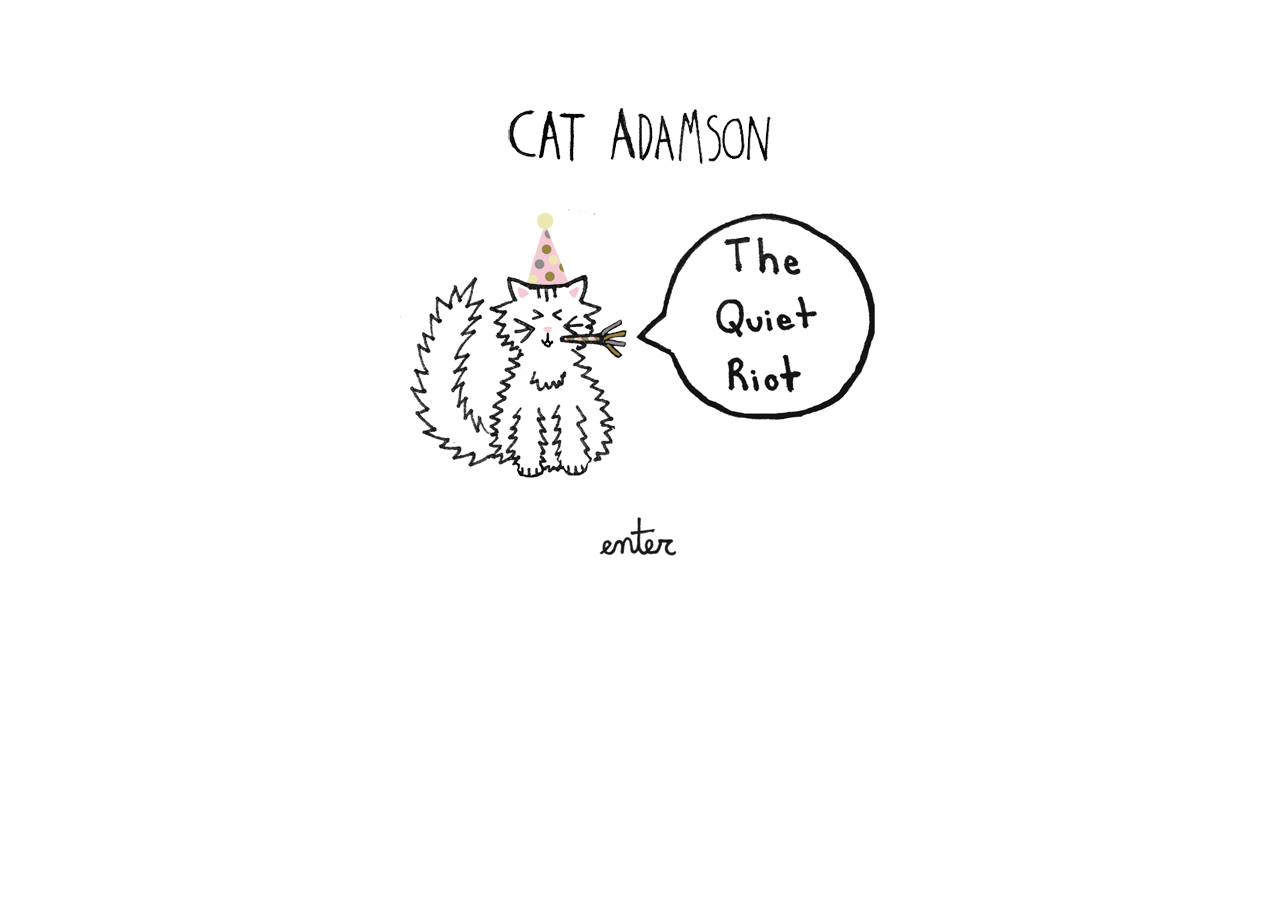
<file: index.html>
<!DOCTYPE html>
<html>
    <head>
        <title>Enter</title>
        <meta http-equiv="Content-Type" content="text/html; charset=UTF-8" />
        <link rel="stylesheet" href="css/style.css" />
    </head>
    
    <div id="name">
    
        <img src="img/name.png" width="300" height="72" title="Cat Adamson" alt="Cat Adamson"/>
    
    </div>
    <div id="logo">
    
                <a href="bio.html">
                <img src="img/logo_cat.jpg" width="500" height="324" title="personal logo" alt="personal logo">
                </a>
    
    </div>
    <div id="enter">
    
                <a href="bio.html">
                <img src="img/enter.jpg" width="150" height="86" title="enter" alt="enter">
                </a>
      </div>
</html>
</file>
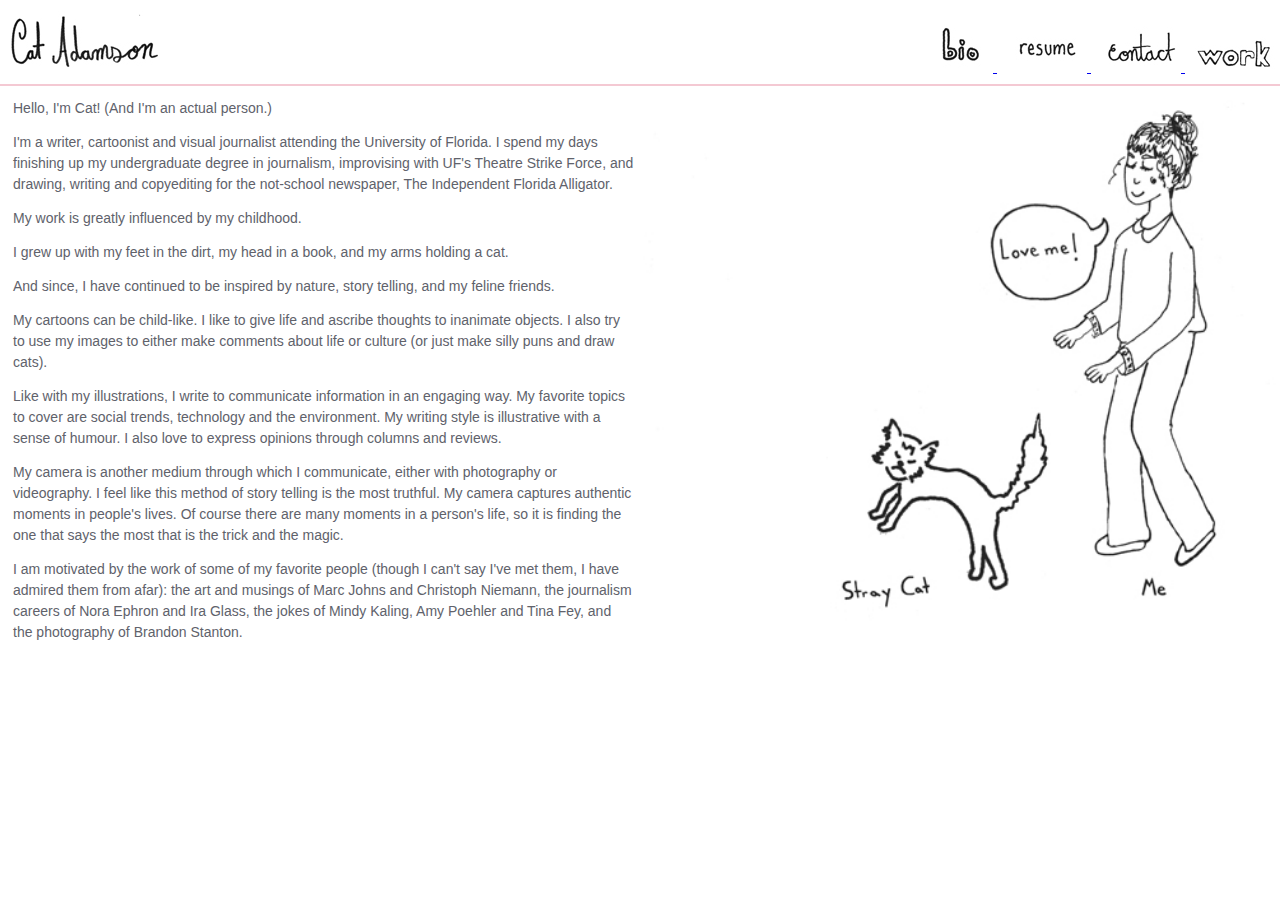
<file: bio.html>
<!DOCTYPE html>
<html>
    <head>
        <title>About Me</title>
        <meta http-equiv="Content-Type" content="text/html; charset=UTF-8" />
        <link rel="stylesheet" href="css/style.css" />
    </head>

    <body>
                <header>
                    <h1> <a href="index.html">
                    <img src="img/name_tab.jpg" width="150" height="62" title="home" alt="home">
                    </a>
                    </h1>
                <nav>
                    <a href="bio.html"> <img src="img/bio.jpg" width="60" height="52" title="bio" alt="bio"> </a>
                    <a href="resume.html"><img src="img/resume.jpg" width="80" height="43" title="resume" alt="resume"> </a>
                    <a href="contact.html"><img src="img/contact.jpg" width="80" height="46" title="contact" alt="contact"> </a>                    
                      <a href="work.html"><img src="img/work.jpg" width="80" height="35" title="work" alt="work"> </a>
                </nav>
                </header>
    
                <span id="logo"> </span>
                <div id="colorstrip"></div>
    
        
                <div class="page">
                   
        
                    <img src="img/cat.jpg" title="me" alt="me" width="50%" class="cat">
             
                
                <div class="info">
   
                    <p> Hello, I'm Cat! (And I'm an actual person.) </p>
                    <p> I'm a writer, cartoonist and visual journalist attending the University of Florida. I spend my days finishing up my undergraduate degree in journalism, improvising with UF's Theatre Strike Force, and drawing, writing and copyediting for the not-school newspaper, The Independent Florida Alligator. </p>
                    <p>My work is greatly influenced by my childhood. </p>
                    <p>I grew up with my feet in the dirt, my head in a book, and my arms holding a cat.</p> 
                    <p>And since, I have continued to be inspired by nature, story telling, and my feline friends.</p>
                    <p>My cartoons can be child-like. I like to give life and ascribe thoughts to inanimate objects. I also try to use my images to either make comments about life or culture (or just make silly puns and draw cats). </p>
                    <p>Like with my illustrations, I write to communicate information in an engaging way. My favorite topics to cover are social trends, technology and the environment. My writing style is illustrative with a sense of humour. I also love to express opinions through columns and reviews.</p>
                    <p>My camera is another medium through which I communicate, either with photography or videography. I feel like this method of story telling is the most truthful. My camera captures authentic moments in people's lives. Of course there are many moments in a person's life, so it is finding the one that says the most that is the trick and the magic.</p>
                    <p>I am motivated by the work of some of my favorite people (though I can't say I've met them, I have admired them from afar): the art and musings of Marc Johns and Christoph Niemann, the journalism careers of Nora Ephron and Ira Glass, the jokes of Mindy Kaling, Amy Poehler and Tina Fey,  and the photography of Brandon Stanton. 
                      </div>
                     </div>
                    
               
    </body>
      
    
</html>
</file>
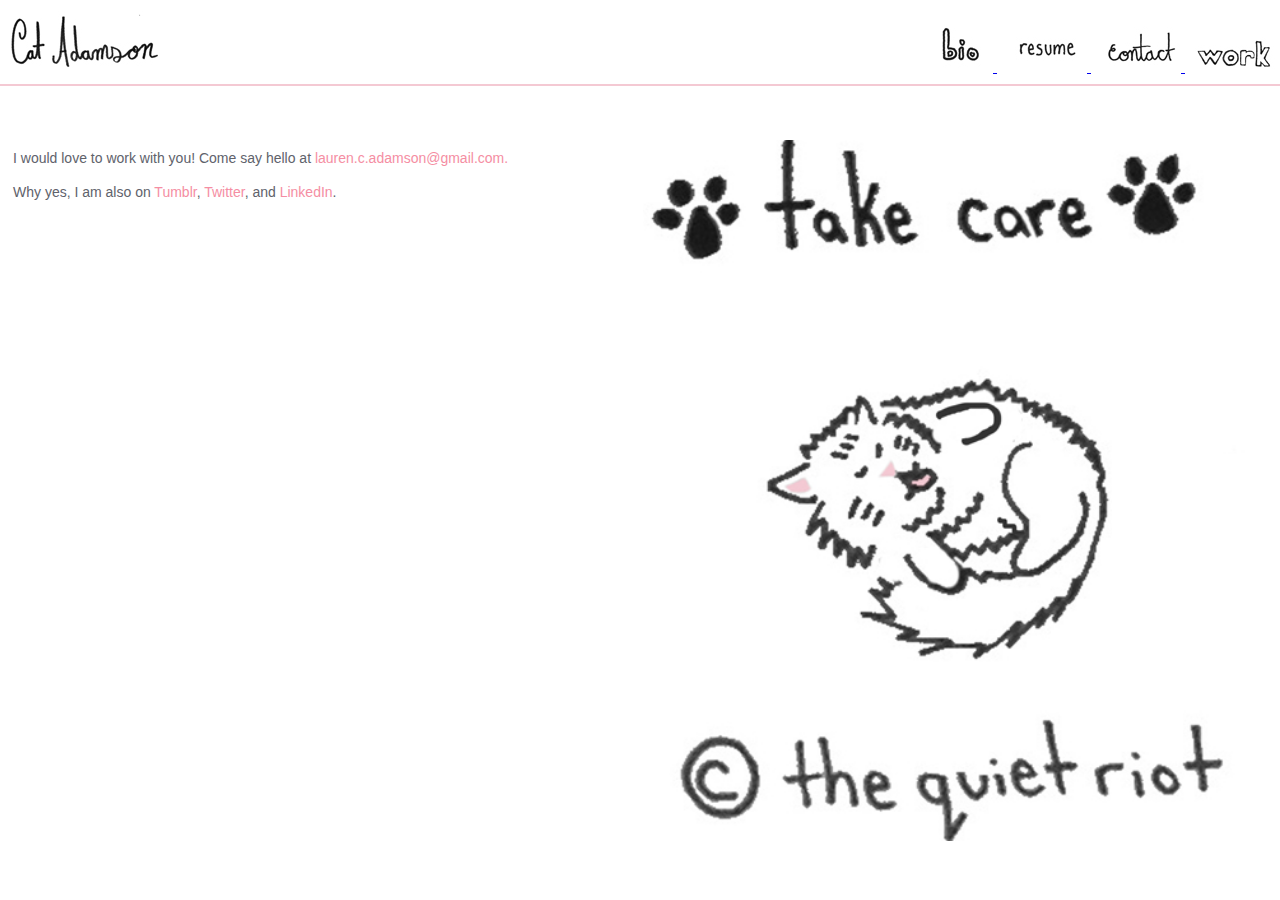
<file: contact.html>
<!DOCTYPE html>
<html>
    <head>
        <title>Talk to me</title>
        <meta http-equiv="Content-Type" content="text/html; charset=UTF-8" />
        <link rel="stylesheet" href="css/style.css" />
    </head>

    <body>
                <header>
                    <h1><a href="index.html">
                    <img src="img/name_tab.jpg" width="150" height="62" title="home" alt="home">
                    </a>
                    </h1>
                <nav>
                   <a href="bio.html"> <img src="img/bio.jpg" width="60" height="52" title="bio" alt="bio"> </a>
                    <a href="resume.html"><img src="img/resume.jpg" width="80" height="43" title="resume" alt="resume"> </a>
                    <a href="contact.html"><img src="img/contact.jpg" width="80" height="46" title="contact" alt="contact"> </a>
                     <a href="work.html"><img src="img/work.jpg" width="80" height="35" title="work" alt="work"> </a>
                </nav>
                </header>
        
     <span id="logo"> </span>
    <div id="colorstrip"></div>    
    
                <div class="page">
                    
                    <img src="img/takecare.jpg" width="50%" title="take care" alt="take care" class="takecare">
                    
                <div class="email">
                            <p> I would love to work with you!  Come say hello at <a href="mailto:lauren.c.adamson@gmail.com">lauren.c.adamson@gmail.com.</a></p>
                <p>Why yes, I am also on <a href="http://catadamsondraws.tumblr.com/" target="_blank" title="Tumblr">Tumblr</a>, <a href="https://twitter.com/Cat_Adamson" target="_blank" title="Twitter">Twitter</a>, and <a href="http://www.linkedin.com/profile/view?id=164805771&trk=nav_responsive_tab_profile_pic" target="_blank" title="LinkedIn">LinkedIn</a>. </p>
                </div>
        
                </div>
        </body>

</html>
</file>
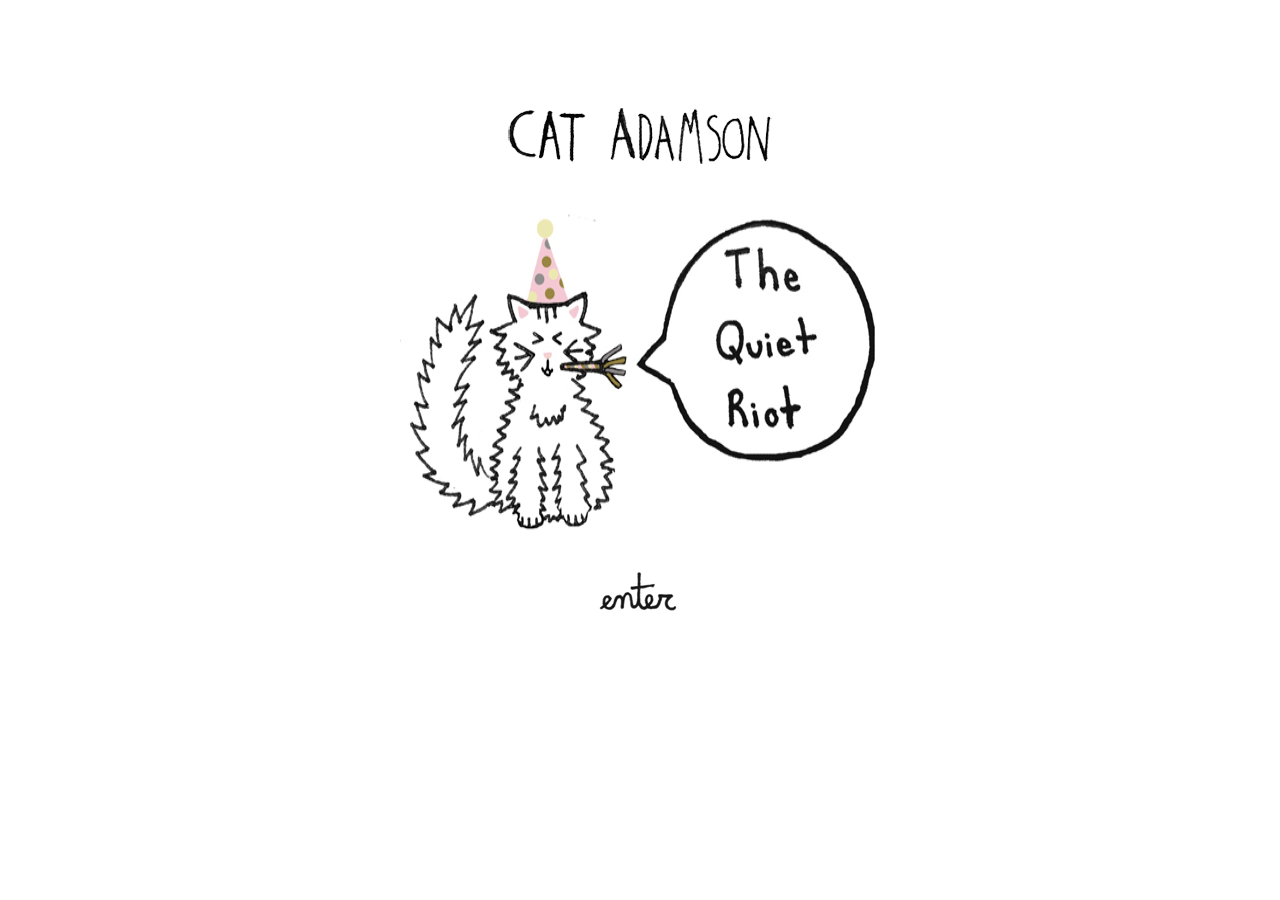
<file: enter.html>
<!DOCTYPE html>
<html>
    <head>
        <title>Cat Adamson</title>
        <meta http-equiv="Content-Type" content="text/html; charset=UTF-8" />
        <link rel="stylesheet" href="css/style.css" />
    </head>
    
    <div id="name">
    
                <img src="img/name.png" width="300" title="Cat Adamson">
    
    </div>
    <div id="logo">
    
                <a href="bio.html">
                <img src="img/logo_cat.jpg" width="500" height="379" title="personal logo">
                </a>
    
    </div>
    <div id="enter">
    
                <a href="bio.html">
                <img src="img/enter.jpg" width="150" title="enter">
                </a>
      </div>
</html>
</file>
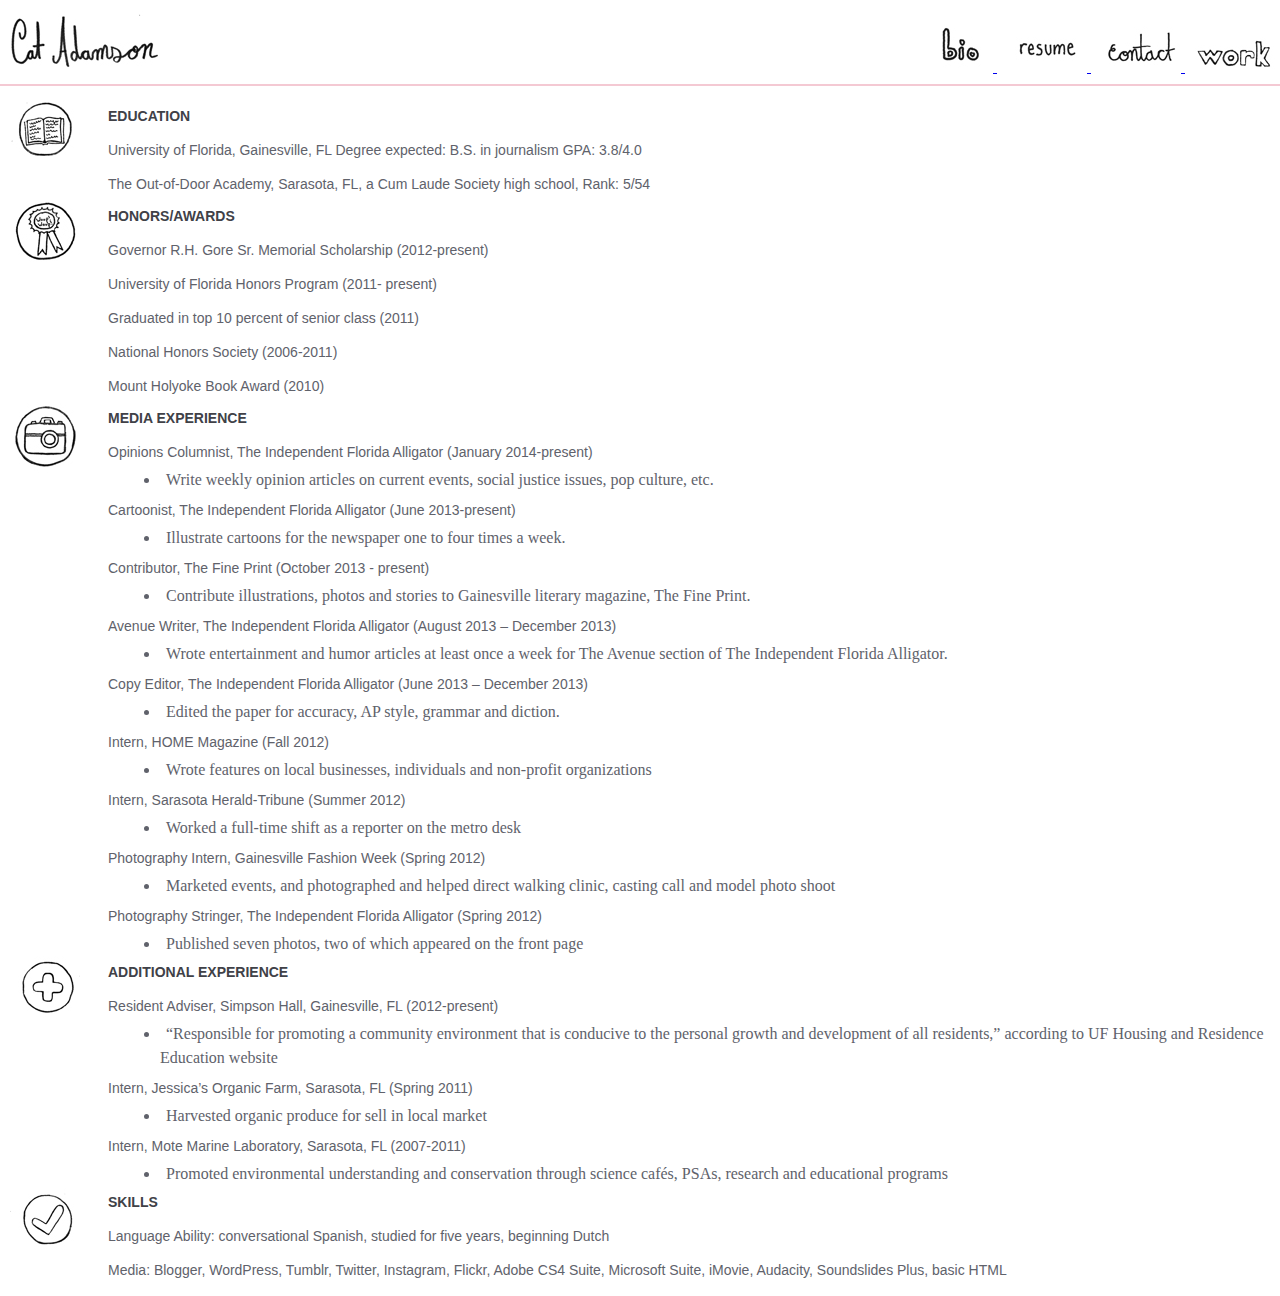
<file: resume.html>
<!DOCTYPE html>
<html>
    <head>
        <title>Resume</title>
        <meta http-equiv="Content-Type" content="text/html; charset=UTF-8" />
        <link rel="stylesheet" href="css/style.css" />
    </head>

    <body>
                <header>
                    <h1><a href="index.html">
                    <img src="img/name_tab.jpg" width="150" height="62" title="home" alt="home">
                    </a>
                    </h1>
                    
                <nav>
                   <a href="bio.html"> <img src="img/bio.jpg" width="60" title="bio" height="52" alt="bio"> </a>
                    <a href="resume.html"><img src="img/resume.jpg" width="80" height="43" title="resume" alt="resume"> </a>
                    <a href="contact.html"><img src="img/contact.jpg" width="80" height="46" title="contact" alt="contact"> </a>
                     <a href="work.html"><img src="img/work.jpg" width="80" height="35" title="work" alt="work"> </a>
                </nav>
                </header>
        
                <span id="logo"> </span>
        
                <div id="colorstrip"></div>
        
                <div class="clearer"></div>
        
	            <article>
                   
                    <section> 
                    
                     <div class="image">
                        
                         <img src="img/education.jpg" width="70" height="59" title="education" alt="education">
                         
                     </div>
                    
                        <div class="text">
                        
                        <h2>EDUCATION</h2>
                    
                                <p>University of Florida, Gainesville, FL					
                                Degree expected: B.S. in journalism
                                GPA: 3.8/4.0</p>

                                <p>The Out-of-Door Academy, Sarasota, FL,					
                                a Cum Laude Society high school,
                                Rank: 5/54</p>
                        
                    </div>
                        
                    </section>

                    <div class="clearer"></div>
                    
                    <section>
                    
                    <div class="image">
                        
                    <img src="img/awards.jpg" width="70" height="62" title="awards" alt="awards">

                    </div>
                        
                    <div class="text">
                        
                    <h2>HONORS/AWARDS</h2>

                                <p>Governor R.H. Gore Sr. Memorial Scholarship (2012-present)</p>
                                   <p> University of Florida Honors Program  (2011- present)</p>
                                   <p> Graduated in top 10 percent of senior class (2011)</p>
                                   <p> National Honors Society (2006-2011)</p>
                                   <p> Mount Holyoke Book Award (2010) </p>
                        
                    </div>
                    </section>
                    
                    <section>
                        
                    <div class="image">
                        
                        <img src="img/media.jpg" width="70" height="71" title="media" alt="media">

                    </div>
                        
                    <div class="text">
                        
                            <h2>MEDIA EXPERIENCE</h2>
                        
                                <p>Opinions Columnist, The Independent Florida Alligator (January 2014-present)</p>
                        
                                <ol>
                        
                                <li>Write weekly opinion articles on current events, social justice issues, pop culture, etc.</li>
                        
                                </ol>
                        
                                <p>Cartoonist, The Independent Florida Alligator (June 2013-present)</p>
                        
                                <ol> 
                                    
                                <li>Illustrate cartoons for the newspaper one to four times a week.</li>
                                    
                                </ol>
                        
                                <p>Contributor, The Fine Print (October 2013 - present) </p>
                                <ol>
                                
                                <li>Contribute illustrations, photos and stories to Gainesville literary magazine, The Fine Print.</li>
                        
                                </ol>
                    
                                <p>Avenue Writer, The Independent Florida Alligator (August 2013 – December 2013) </p>
                            
                                <ol>  
                                
                                <li>Wrote entertainment and humor articles at least once a week for The Avenue section of The Independent Florida Alligator.</li>
                                    
                                </ol>
                                
                                <p>Copy Editor, The Independent Florida Alligator (June 2013 – December 2013)</p>
                                
                                <ol> 
                                    
                                <li>Edited the paper for accuracy, AP style, grammar and diction.</li>
                                
                                </ol>
                        
                        
                                <p>Intern, HOME Magazine (Fall 2012)</p>
                        
                                <ol> 
                        
                                <li>Wrote features on local businesses, individuals and non-profit organizations</li>
                                    
                                </ol>
                        
                                <p>Intern, Sarasota Herald-Tribune (Summer 2012) </p>
                        
                                <ol>
                                    
                                <li>Worked a full-time shift as a reporter on the metro desk </li>
                                    
                                </ol>
                        
                                <p>Photography Intern, Gainesville Fashion Week (Spring 2012)</p>  
                        
                                <ol>
                                    
                                <li>Marketed events, and photographed and helped direct walking clinic, casting call and model photo shoot </li>
        
                                </ol>
                        
                                <p>Photography Stringer, The Independent Florida Alligator (Spring 2012)</p>
                        
                                <ol>
                        
                                <li>Published seven photos, two of which appeared on the front page</li>
                                 
                                </ol>
                        
                    </div>
                        
                    </section>
                    
                    <section>
                        
                    <div class="image">
                        
                            <img src="img/additional.jpg" width="70" height="63" title="additional experience" alt="additional experience">

                    </div>
                        
                    <div class="text">
                        
                            <h2>ADDITIONAL EXPERIENCE</h2>
                    
                                <p> Resident Adviser, Simpson Hall, Gainesville, FL (2012-present)</p>
                        
                                <ol>
                        
                                <li> “Responsible for promoting a community environment that is conducive to the personal growth and development of all residents,” according to UF Housing and Residence Education website </li>
                                
                                </ol>
                        
                                <p> Intern, Jessica’s Organic Farm, Sarasota, FL (Spring 2011)</p>
                                
                                <ol>
                                     
                                <li> Harvested organic produce for sell in local market </li>
                                    
                                </ol>
                        
                                <p> Intern, Mote Marine Laboratory, Sarasota, FL (2007-2011)</p>
                            
                                <ol>
                        
                                <li> Promoted environmental understanding and conservation through science cafés, PSAs, research and educational programs </li>

                                 </ol>
                    </div>
                    
                    </section>
                       
                    <section>
                        
                    <div class="image">
                        
                            <img src="img/skills.jpg" width="70" height="65" title="skills" alt="skills">

                    </div>
                        
                    <div class="text">
                        
                               <h2>SKILLS</h2>

                                <p> Language Ability: conversational Spanish, studied for five years, beginning Dutch</p>
                                <p> Media: Blogger, WordPress, Tumblr, Twitter, Instagram, Flickr, Adobe CS4 Suite, Microsoft Suite, iMovie, Audacity, Soundslides Plus, basic HTML</p>
                   
                    </div>
                        
                    </section>

                    </article>
	</body>

</html>
</file>
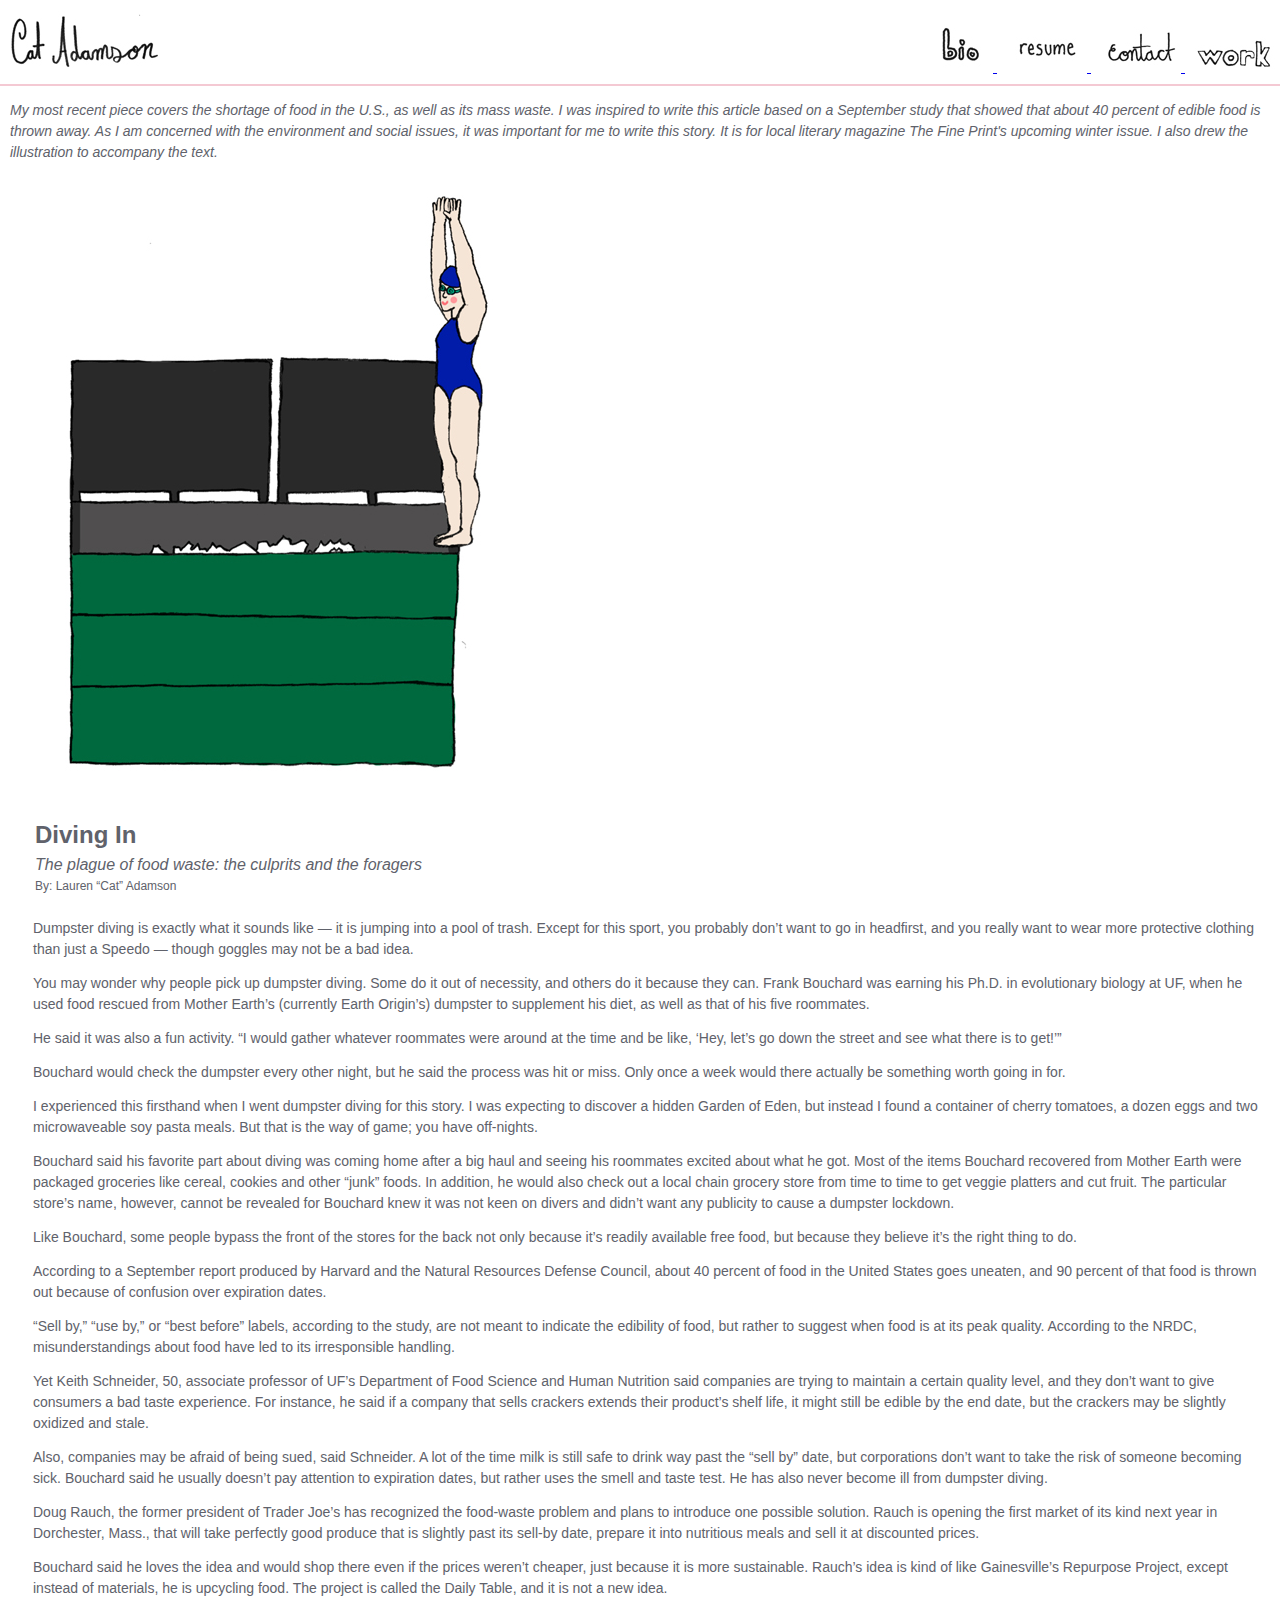
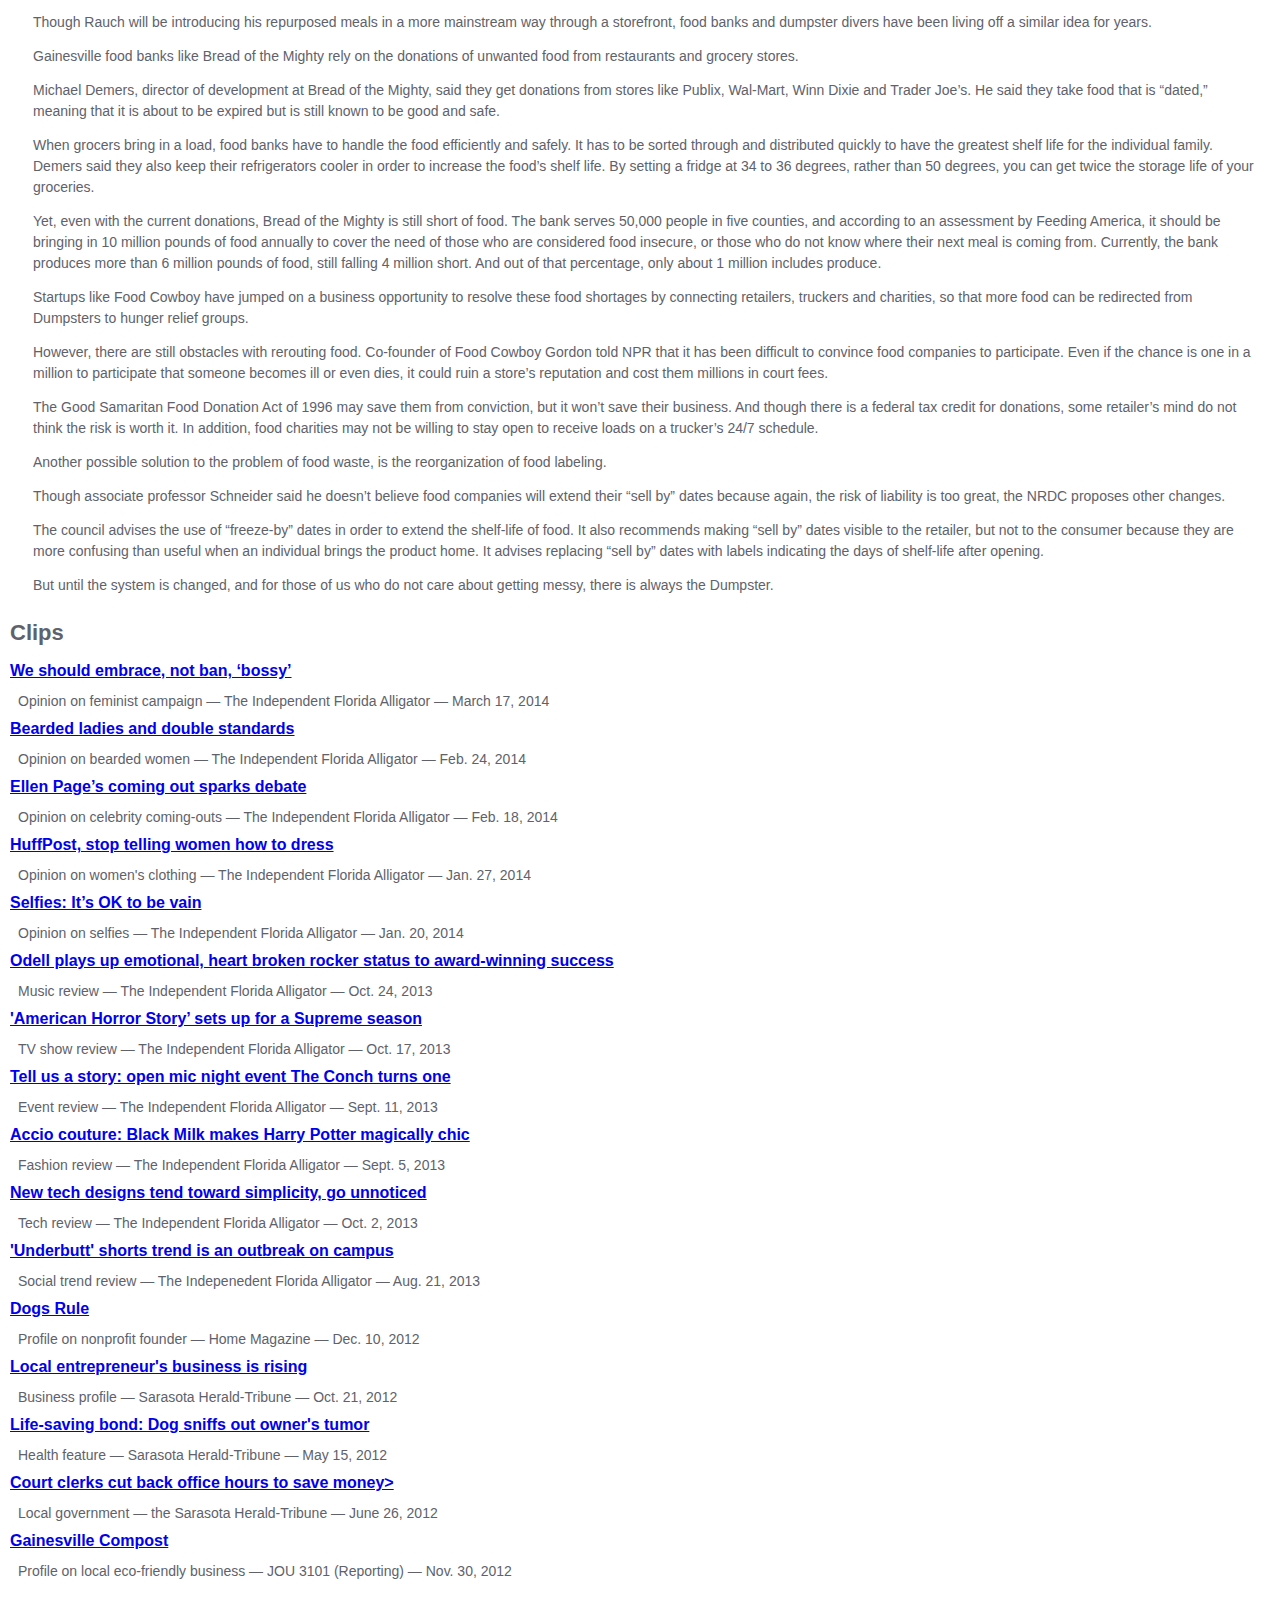
<file: work.html>
<!DOCTYPE html>
<html>
    <head>
        <title>Portfolio</title>
        <meta http-equiv="Content-Type" content="text/html; charset=UTF-8" />
        <link rel="stylesheet" href="css/style.css" />
    </head>

    <body>
                <header>
                    <h1><a href="index.html">
                    <img src="img/name_tab.jpg" width="150" height="62" title="home" alt="home">
                    </a>
                    </h1>
                    
                <nav>
                   <a href="bio.html"> <img src="img/bio.jpg" width="60" height="52" title="bio" alt="bio"> </a>
                    <a href="resume.html"><img src="img/resume.jpg" width="80" height="43" title="resume" alt="resume"> </a>
                    <a href="contact.html"><img src="img/contact.jpg" width="80" height="46" title="contact" alt="contact"> </a>
                     <a href="work.html"><img src="img/work.jpg" width="80" height="35" title="work" alt="work"> </a>
                </nav>
                </header>
        
                <span id="logo"> </span>
        
                <div id="colorstrip"></div>
        
                <div class="clearer"></div>
        
	            <article>
                    
                    <div class="work">
                        
                     <em>My most recent piece covers the shortage of food in the U.S., as well as its mass waste. I was inspired to write this article based on a September study that showed that about 40 percent of edible food is thrown away. As I am concerned with the environment and social issues, it was important for me to write this story. It is for local literary magazine The Fine Print's upcoming winter issue. I also drew the illustration to accompany the text.</em>
                     
                        <div class="story"> 
                            
                            <img src="img/dumpster_diving.jpg" width="500" height="648" title="dumpster diving" alt="dumpster diving">
                            
                            <div class="title"><strong>Diving In</strong></div>
                            <div class="subhead"><em>The plague of food waste: the culprits and the foragers</em></div>
                            
                            <div class="credit">By: Lauren “Cat” Adamson</div>
                            
                            <p>Dumpster diving is exactly what it sounds like — it is jumping into a pool of trash. Except for this sport, you probably don’t want to go in headfirst, and you really want to wear more protective clothing than just a Speedo — though goggles may not be a bad idea.</p>
                        
                    <p>You may wonder why people pick up dumpster diving. Some do it out of necessity, and others do it because they can. Frank Bouchard was earning his Ph.D. in evolutionary biology at UF, when he used food rescued from Mother Earth’s (currently Earth Origin’s) dumpster to supplement his diet, as well as that of his five roommates. </p>
                    <p>He said it was also a fun activity. “I would gather whatever roommates were around at the time and be like, ‘Hey, let’s go down the street and see what there is to get!’”
                        <p>Bouchard would check the dumpster every other night, but he said the process was hit or miss. Only once a week would there actually be something worth going in for.</p>
                        <p>I experienced this firsthand when I went dumpster diving for this story. I was expecting to discover a hidden Garden of Eden, but instead I found a container of cherry tomatoes, a dozen eggs and two microwaveable soy pasta meals. But that is the way of game; you have off-nights. </p>
                        <p>Bouchard said his favorite part about diving was coming home after a big haul and seeing his roommates excited about what he got. Most of the items Bouchard recovered from Mother Earth were packaged groceries like cereal, cookies and other “junk” foods. In addition, he would also check out a local chain grocery store from time to time to get veggie platters and cut fruit. The particular store’s name, however, cannot be revealed for Bouchard knew it was not keen on divers and didn’t want any publicity to cause a dumpster lockdown.</p> 
                        <p>Like Bouchard, some people bypass the front of the stores for the back not only because it’s readily available free food, but because they believe it’s the right thing to do.</p> 
                        <p>According to a September report produced by Harvard and the Natural Resources Defense Council, about 40 percent of food in the United States goes uneaten, and 90 percent of that food is thrown out because of confusion over expiration dates.</p> 
                        <p>“Sell by,” “use by,” or “best before” labels, according to the study, are not meant to indicate the edibility of food, but rather to suggest when food is at its peak quality. According to the NRDC, misunderstandings about food have led to its irresponsible handling.</p>
                        <p>Yet Keith Schneider, 50, associate professor of UF’s Department of Food Science and Human Nutrition said companies are trying to maintain a certain quality level, and they don’t want to give consumers a bad taste experience. For instance, he said if a company that sells crackers extends their product’s shelf life, it might still be edible by the end date, but the crackers may be slightly oxidized and stale.</p>
                        <p>Also, companies may be afraid of being sued, said Schneider. A lot of the time milk is still safe to drink way past the “sell by” date, but corporations don’t want to take the risk of someone becoming sick.
Bouchard said he usually doesn’t pay attention to expiration dates, but rather uses the smell and taste test. He has also never become ill from dumpster diving. </p>
                        <p>Doug Rauch, the former president of Trader Joe’s has recognized the food-waste problem and plans to introduce one possible solution.
Rauch is opening the first market of its kind next year in Dorchester, Mass., that will take perfectly good produce that is slightly past its sell-by date, prepare it into nutritious meals and sell it at discounted prices.</p>
                        <p>Bouchard said he loves the idea and would shop there even if the prices weren’t cheaper, just because it is more sustainable.
Rauch’s idea is kind of like Gainesville’s Repurpose Project, except instead of materials, he is upcycling food. The project is called the Daily Table, and it is not a new idea.</p>
                        <p>Though Rauch will be introducing his repurposed meals in a more mainstream way through a storefront, food banks and dumpster divers have been living off a similar idea for years.</p>
                        <p>Gainesville food banks like Bread of the Mighty rely on the donations of unwanted food from restaurants and grocery stores.</p>
                        <p>Michael Demers, director of development at Bread of the Mighty, said they get donations from stores like Publix, Wal-Mart, Winn Dixie and Trader Joe’s. He said they take food that is “dated,” meaning that it is about to be expired but is still known to be good and safe.</p>
                        <p>When grocers bring in a load, food banks have to handle the food efficiently and safely. It has to be sorted through and distributed quickly to have the greatest shelf life for the individual family. Demers said they also keep their refrigerators cooler in order to increase the food’s shelf life. By setting a fridge at 34 to 36 degrees, rather than 50 degrees, you can get twice the storage life of your groceries.</p>
                        <p>Yet, even with the current donations, Bread of the Mighty is still short of food. The bank serves 50,000 people in five counties, and according to an assessment by Feeding America, it should be bringing in 10 million pounds of food annually to cover the need of those who are considered food insecure, or those who do not know where their next meal is coming from. Currently, the bank produces more than 6 million pounds of food, still falling 4 million short. And out of that percentage, only about 1 million includes produce.</p>
                        <p>Startups like Food Cowboy have jumped on a business opportunity to resolve these food shortages by connecting retailers, truckers and charities, so that more food can be redirected from Dumpsters to hunger relief groups. </p>
                        <p>However, there are still obstacles with rerouting food. Co-founder of Food Cowboy Gordon told NPR that it has been difficult to convince food companies to participate. Even if the chance is one in a million to participate that someone becomes ill or even dies, it could ruin a store’s reputation and cost them millions in court fees. </p>
                        <p>The Good Samaritan Food Donation Act of 1996 may save them from conviction, but it won’t save their business. And though there is a federal tax credit for donations, some retailer’s mind do not think the risk is worth it. In addition, food charities may not be willing to stay open to receive loads on a trucker’s 24/7 schedule. </p>
                        <p>Another possible solution to the problem of food waste, is the reorganization of food labeling. </p>
                        <p>Though associate professor Schneider said he doesn’t believe food companies will extend their “sell by” dates because again, the risk of liability is too great, the NRDC proposes other changes. </p>
                        <p>The council advises the use of “freeze-by” dates in order to extend the shelf-life of food. It also recommends making “sell by” dates visible to the retailer, but not to the consumer because they are more confusing than useful when an individual brings the product home. It advises replacing “sell by” dates with labels indicating the days of shelf-life after opening. </p>
                        <p>But until the system is changed, and for those of us who do not care about getting messy, there is always the Dumpster. 


</p>
                     </div>   
                    
                    <h1>Clips</h1>
                        
                        <h3> 
                            <a href= "http://www.alligator.org/opinion/columns/article_a44850a2-ae4b-11e3-81e2-001a4bcf887a.html" target="_blank" title="We should embrace, not ban, ‘bossy’">We should embrace, not ban, ‘bossy’</a></h3>
                        
                         <p>Opinion on feminist campaign — The Independent Florida Alligator — March 17, 2014</p>
                        
                        <h3> 
                            <a href= "http://www.alligator.org/opinion/columns/article_94518706-9dd7-11e3-b11b-001a4bcf887a.html" target="_blank" title="Bearded ladies and double standards">Bearded ladies and double standards</a></h3>
                        
                         <p>Opinion on bearded women — The Independent Florida Alligator — Feb. 24, 2014</p>
                        
                        <h3> 
                            <a href= "http://www.alligator.org/opinion/columns/article_c1425424-985b-11e3-a320-0019bb2963f4.html" target="_blank" title="Ellen Page’s coming out sparks debate">Ellen Page’s coming out sparks debate</a></h3>
                        
                        <p>Opinion on celebrity coming-outs — The Independent Florida Alligator — Feb. 18, 2014</p>
                        
                        <h3> 
                            <a href= "http://www.alligator.org/opinion/columns/article_68f105b2-87d6-11e3-9d3e-001a4bcf887a.html" target="_blank" title="HuffPost, stop telling women how to dress">HuffPost, stop telling women how to dress</a></h3>
                        
                            <p>Opinion on women's clothing — The Independent Florida Alligator — Jan. 27, 2014</p>
                        
                       <h3> 
                            <a href= "http://www.alligator.org/opinion/columns/article_3ed3c302-8257-11e3-905c-001a4bcf887a.html" target="_blank" title="Selfies: It’s OK to be vain">Selfies: It’s OK to be vain</a></h3>
                        
                        <p>Opinion on selfies — The Independent Florida Alligator — Jan. 20, 2014</p>
                        
                        <h3> 
                            <a href= "http://www.alligator.org/the_avenue/music/article_78fe3396-3c61-11e3-80cf-0019bb2963f4.html#!" target="_blank" title="Odell plays up emotional, heart broken rocker status to award-winning success">Odell plays up emotional, heart broken rocker status to award-winning success</a></h3>
                    
                    <p>Music review — The Independent Florida Alligator — Oct. 24, 2013</p>
                      
                        <h3> 
                            <a href="http://www.alligator.org/the_avenue/movies_and_tv/article_f424bc48-36e4-11e3-8feb-0019bb2963f4.html#!" target="_blank" title="'American Horror Story’ sets up for a Supreme season">'American Horror Story’ sets up for a Supreme season</a></h3>
                    <p>TV show review — The Independent Florida Alligator — Oct. 17, 2013</p>
                    
                    <h3>
                        <a href="http://www.alligator.org/the_avenue/lifestyle/article_401aff44-1b5c-11e3-9a5e-0019bb2963f4.html#!" target="_blank" title="Tell us a story: open mic night event The Conch turns one">Tell us a story: open mic night event The Conch turns one</a></h3>
                     
                        <p>Event review — The Independent Florida Alligator — Sept. 11, 2013</p>
                    
                    <h3>
                        <a href="http://www.alligator.org/the_avenue/fashion/article_8c119c10-15ed-11e3-87a7-001a4bcf887a.html#user-comment-area" target="_blank" title="Accio couture: Black Milk makes Harry Potter magically chic">Accio couture: Black Milk makes Harry Potter magically chic</a></h3>
                    
                    <p>Fashion review — The Independent Florida Alligator — Sept. 5, 2013</p>
                    
                    
                <h3>
                    <a href="http://www.alligator.org/the_avenue/lifestyle/article_d9671d3e-2bdf-11e3-9bdc-001a4bcf887a.html#user-comment-area" target="_blank" title="New tech designs tend toward simplicity, go unnoticed">New tech designs tend toward simplicity, go unnoticed</a></h3>
                    
                    <p>Tech review — The Independent Florida Alligator — Oct. 2, 2013</p>
                    
                    
                <h3>
                    <a href="http://www.alligator.org/the_avenue/fashion/article_9707ddf2-0ad8-11e3-8c8e-001a4bcf887a.html#!" target="_blank" title="'Underbutt' shorts trend is an outbreak on campus">'Underbutt' shorts trend is an outbreak on campus</a></h3>
                        
                    <p>Social trend review — The Indepenedent Florida Alligator — Aug. 21, 2013</p>
                    
                    
                    <h3>
                    
                    <a href="http://homemagazinegainesville.com/?p=806#!" target="_blank" title="Dogs Rule">Dogs Rule</a></h3>
                    
                   <p>Profile on nonprofit founder — Home Magazine — Dec. 10, 2012</p>
                    
                    <h3>
                        <a href="http://www.heraldtribune.com/article/20121022/ARTICLE/121029932#!" target="_blank" title="Local entrepreneur's business is rising">Local entrepreneur's business is rising</a></h3>
                    
                    <p>Business profile — Sarasota Herald-Tribune — Oct. 21, 2012</p>
                    
                    <h3>
                    
                    <a href="http://www.heraldtribune.com/article/20120515/ARTICLE/120519707#!" target="_blank" title="Life-saving bond: Dog sniffs out owner's tumor">Life-saving bond: Dog sniffs out owner's tumor</a></h3>
                    
                    <p>Health feature — Sarasota Herald-Tribune — May 15, 2012</p>
                    
                    <h3>
                    
                    <a href="http://www.heraldtribune.com/article/20120626/ARTICLE/120629678#!" target="_blank" title="Court clerks cut back office hours to save money">Court clerks cut back office hours to save money></a></h3>
                        
                        <p>Local government — the Sarasota Herald-Tribune — June 26, 2012</p>
                    
                    <h3>
                        
                    <a href="http://onemorequestion.tumblr.com/post/37684964306/gainesville-compost#!" target="_blank" title="Gainesville Compost">Gainesville Compost</a></h3>
                        
                        <p> Profile on local eco-friendly business — JOU 3101 (Reporting) — Nov. 30, 2012</p>
                   
                    </div>
                  
                    </article>
        </body>
    </html>
</file>
<file: css/style.css>
* {
    box-sizing: border-box;
    margin: 0;
    padding: 0;
}
 
header {
    background-color: #ffffff;
    height: 84px;
}

header h1 {
    float: left;
    padding: 10px; 
}

nav {
    float:right;
    margin-bottom:0px;
    margin-top:20px;
}

nav a {
   padding:5px;
}

.clearer{
     clear:both;
}

#colorstrip {
    width: 100%;
    margin: 0 auto;
    background: #f4c9d3;
    height: 2px;
}

#name{
    padding-top:100px;
    text-align:center;
    border:0;
}

#logo{
    text-align:center;
    border:0;
}

#enter{
    text-align:center;
    border:0;
}

.takecare{
    float:right;
    padding-right:0;
    padding-left:0px;
    padding-top:50px;
    border:0;
}

.cat{
    float:right;
    border:0;
}

.image{
    float:left;
    width: 70px;
    margin-right: 20px;
    border:0;
}

.page{
    width:100%;
    overflow:hidden;
    padding-left:5px;
    padding-right:0px;
}

.info{
    width:50%;
    float:left;
    font-family:arial;
    color:#60626B;
    font-size: 14px;
    line-height: 1.5;
    padding:0px;
}

.email{
    width:50%;
    float:left;
    font-family:arial;
    color:#60626B;
    font-size: 14px;
    line-height: 1.5;
    padding-right:0px;
    padding-top:50px;
}

.text{
    width:auto;
    margin-left:90px;
}

.work{
    font-family:arial;
    color:#60626B;
    font-size: 14px;
    line-height: 1.5;
    padding:0px;
}

.story{
    padding-left:15px;
    padding-bottom:15px;
}

.title{
    padding-left:10px;
    font-size:24px;
    
}

.subhead{
    padding-left:10px;
    font-size:16px;
}

.credit{
    padding-left:10px;
    font-size:12px;
    padding-bottom:15px;
}

article{
    padding:10px;
}

p a:link{
    text-decoration:none;
    color:#f58ea3;
}

div p{
    font-family: arial;
    text-align:left;
    padding:8px;
    color:#60626B;
    font-size:14px;
    line-height:1.5;
    padding-bottom:5px;
}

div h1 {
    padding-bottom:10px;
    font-size:22px;
}

div h2 {
    color:#404147;
    text-align:left;
    font-size:14px;
    font-family:helvetica;
    padding:8px;
}

div h3 {
    padding:0px;
    font-family: arial;
    font-size:16px;
}

li {
    color:#60626B;
    list-style-type: disc;
    list-style-position: inside;
    padding: 0px 0px 0px 60px;
    text-indent: -1em;
    line-height:1.5;
    }

a:visited{
    color:#f58ea3;
}

.clearer{
     clear:both;
}

footer {
    padding: 0 10px 0 10px;

}

@media screen and (max-width: 600px) {
        
    .cat {
        float:none;
        width:100%;
     }
    
    .takecare {
        float:none;
        width:100%;
    }
    
    #logo {
        float:none;
        width: 100%;
    }
    
    h1, h2 {
        text-align: center;
    }
    
    .info {
        width:100%;
    }
    
    .email {
        width:100%;
    }
    
    #content {
        width: 100%;
        clear: left;
        margin-left: 0;
    }
    
    nav{
        width: 100%;
    }

    nav a {
        padding:5px;
    }

    .clearer{
        clear:both;
    }

    #colorstrip {
        width: 100%;
        margin: 0 auto;
        background: #f4c9d3;
        height: 2px;
    }
</file>
